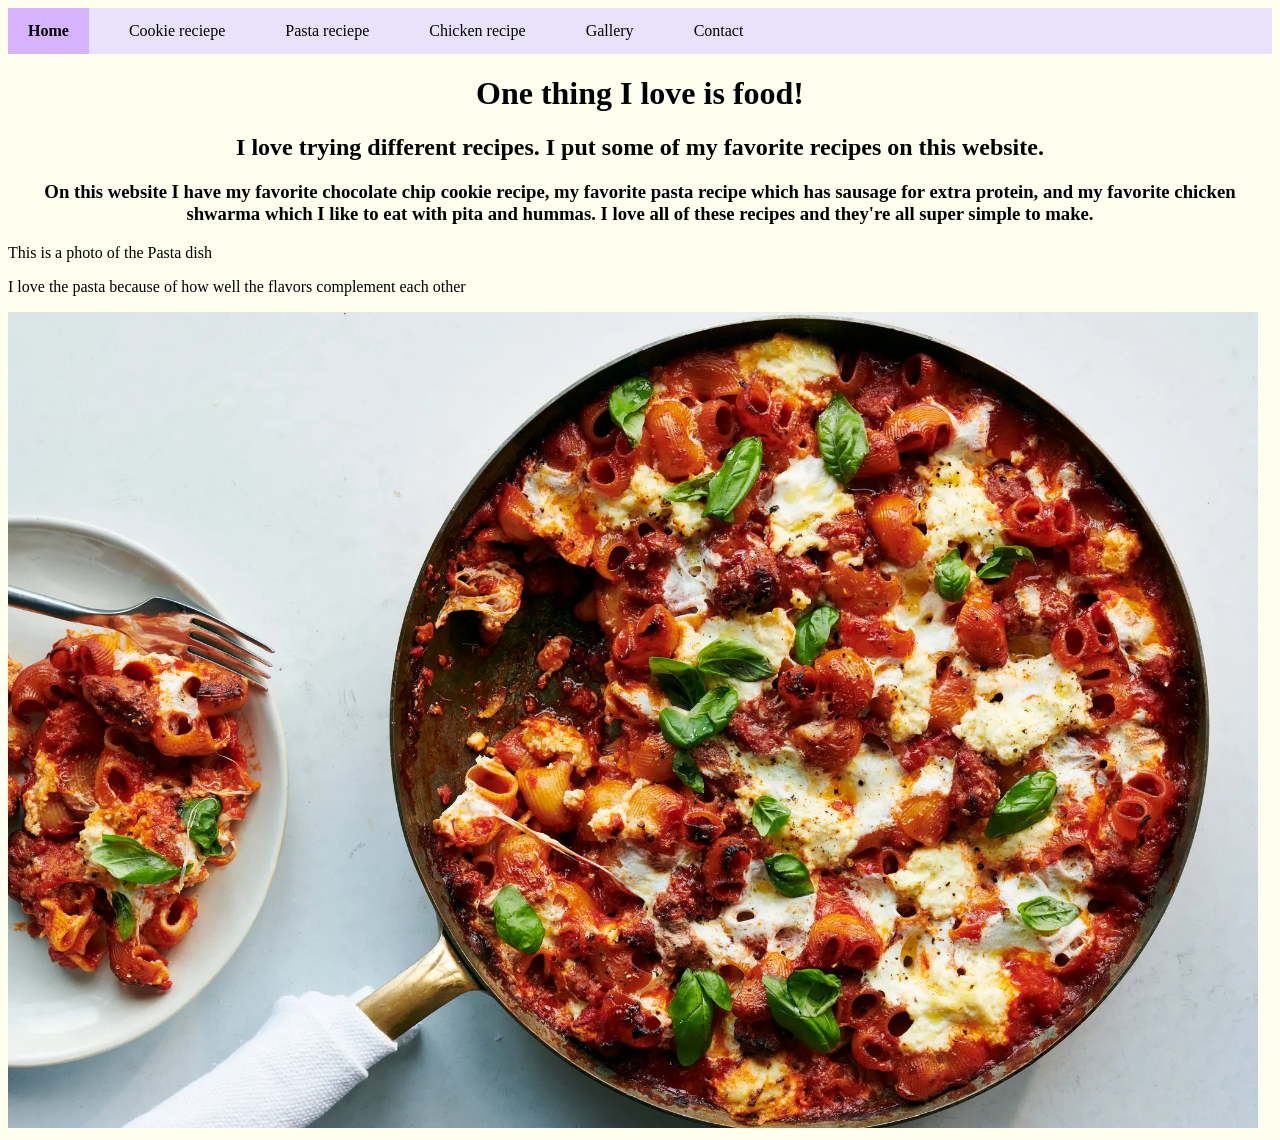
<file: index.html>
<!DOCTYPE html>
<html lang="en">
<head>
    <meta charset="UTF-8">
    <meta name="viewport" content="width=device-width, initial-scale=1.0">
    <title>Share your Genius</title>
    <link rel="stylesheet" href="css/style.css">
</head>
<body style="background-color: ivory;">
    <nav>
        <ul>
            <li><a class="active" href="index.html">Home</a></li>
            <li><a href="cookies.html">Cookie reciepe</a></li>
            <li><a href="pasta.html">Pasta reciepe</a></li>
             <li><a href="chicken.html">Chicken recipe</a></li>
             <li><a  href="gallery.html">Gallery</a></li>
            <li><a href="contact.html">Contact</a></li>
        </ul>
    </nav>
   <h1 class="center-text">One thing I love is food!</h1>
   <h2 class="center-text">I love trying different recipes. I put some of my favorite
     recipes on this website.</h2> 
<h3 class="center-text">On this website I have my favorite chocolate chip cookie
     recipe, my favorite pasta recipe which has sausage for extra protein, and my 
    favorite chicken shwarma which I like to eat with pita and hummas. I love all of these
     recipes and they're all super simple to make.</h3>
     <p>This is a photo of the Pasta dish</p>
     <p>I love the pasta because of how well the flavors complement each other</p>
    <img src="images/onepot-cheesypasta-superJumbo.webp" alt="Pasta" style="max-width: 1250px;">
</body>
</html>
</file>
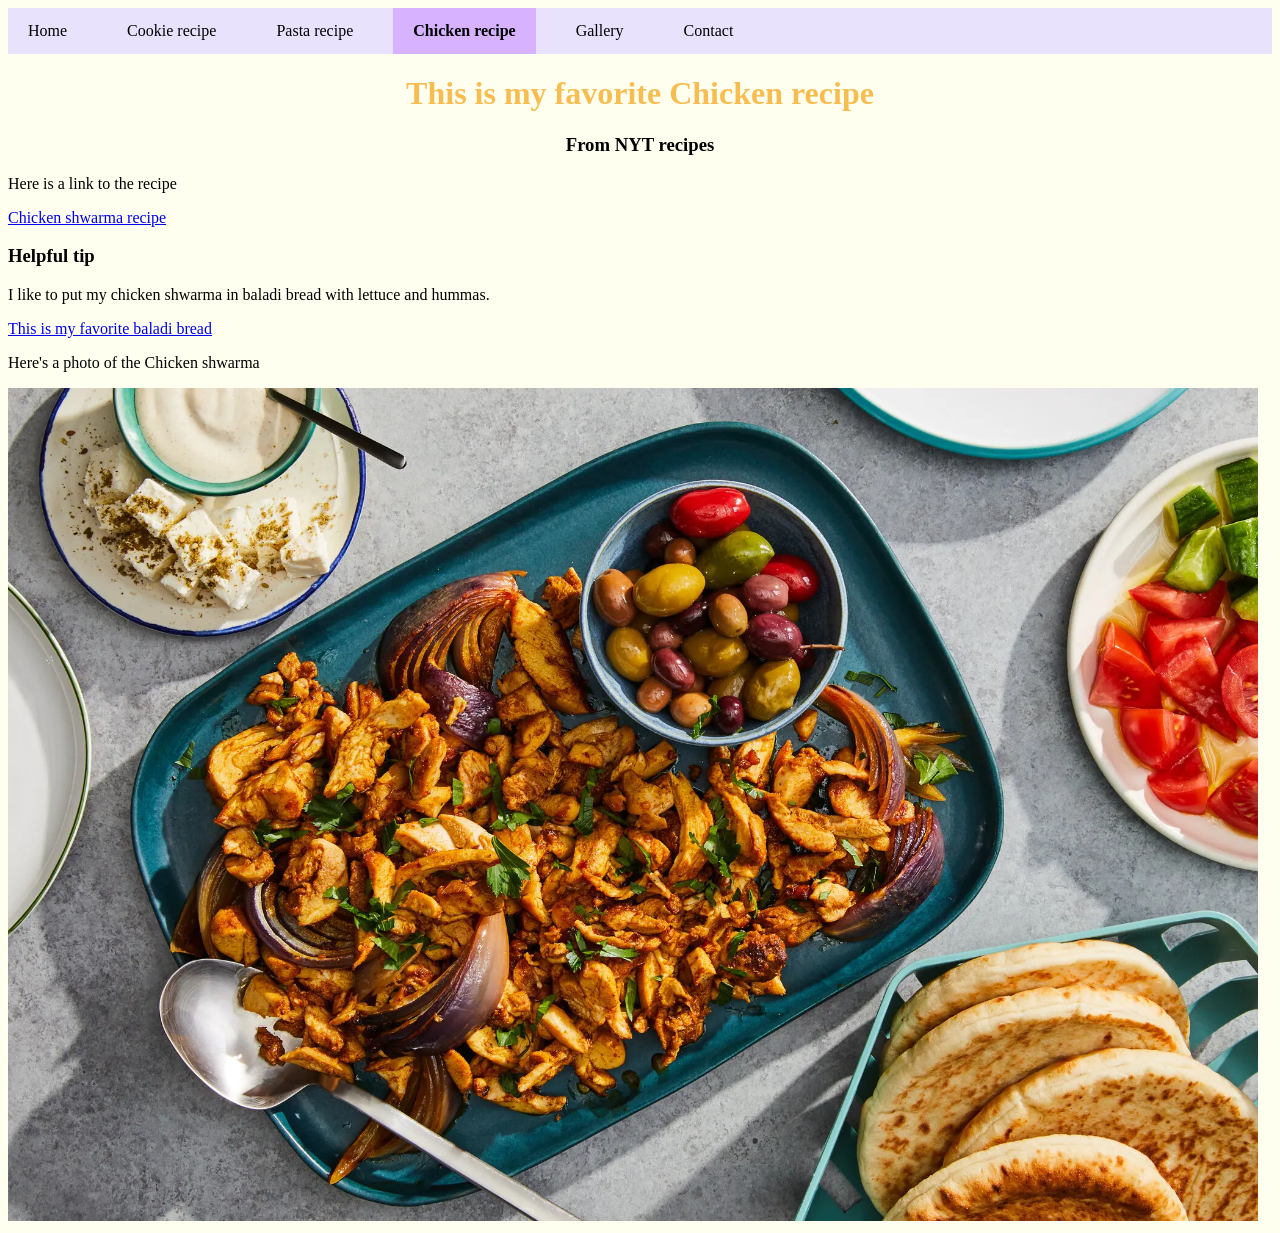
<file: chicken.html>
<!DOCTYPE html>
<html lang="en">
<head>
    <meta charset="UTF-8">
    <meta name="viewport" content="width=device-width, initial-scale=1.0">
    <title>Chicken Recipe</title>
    <link rel="stylesheet" href="css/style.css">
</head>
<body style="background-color: ivory;">
      <nav>
        <ul>
            <li><a href="index.html">Home</a></li>
            <li><a href="cookies.html">Cookie recipe</a></li>
            <li><a href="pasta.html">Pasta recipe</a></li>
            <li><a class="active" href="chicken.html">Chicken recipe</a></li>
             <li><a  href="gallery.html">Gallery</a></li>
             <li><a href="contact.html">Contact</a></li>
             </ul>
    </nav>
    <h1 class="orange-text" style="text-align: center;">This is my favorite Chicken recipe</h1>

    <h3 class="center-text">From NYT recipes</h3>
    <p>Here is a link to the recipe</p>
    <a href="https://cooking.nytimes.com/recipes/1017161-oven-roasted-chicken-shawarma">Chicken shwarma recipe</a>
    <h3>Helpful tip</h3>
    <p>I like to put my chicken shwarma in baladi bread with lettuce and hummas.</p>
         <a href="https://www.traderjoes.com/home/products/pdp/baladi-egyptian-sourdough-pocket-bread-078015">
            This is my favorite baladi bread
         </a>
         <p>Here's a photo of the Chicken shwarma</p>
         <img src="images/SS-Oven-Roasted-Chicken-Shawarma-phmt-superJumbo.webp" alt="Chicken" style="max-width: 1250px;">
</body>
</html>
</file>
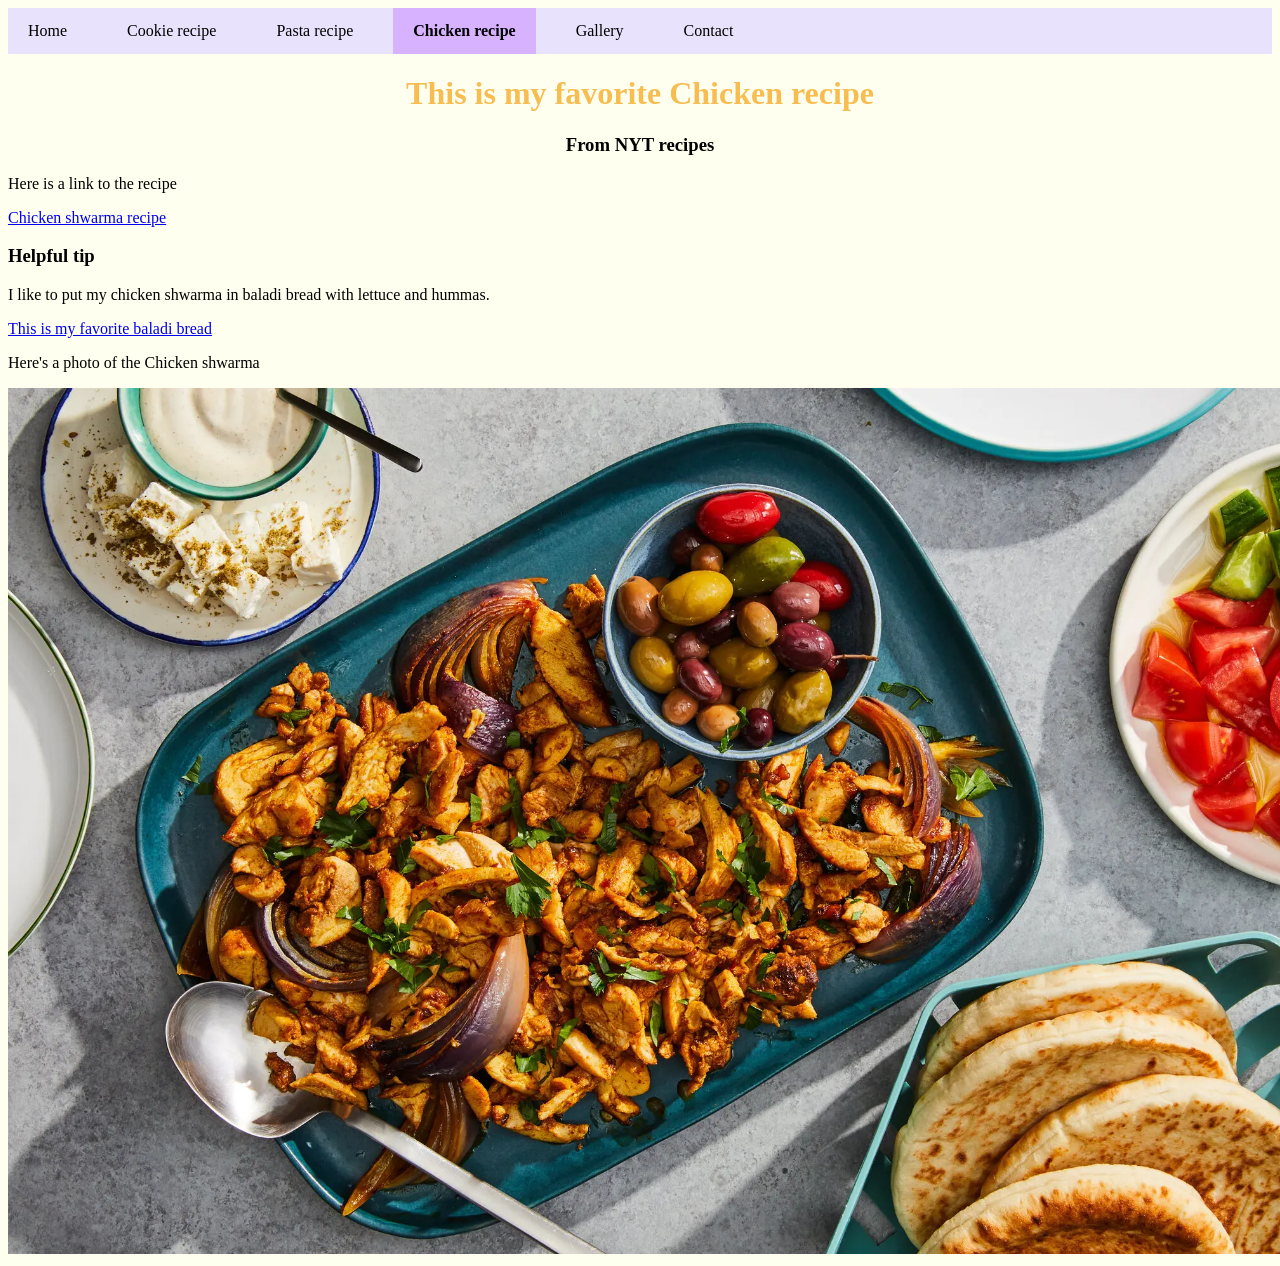
<file: Chicken.html>
<!DOCTYPE html>
<html lang="en">
<head>
    <meta charset="UTF-8">
    <meta name="viewport" content="width=device-width, initial-scale=1.0">
    <title>Chicken Recipe</title>
    <link rel="stylesheet" href="css/style.css">
</head>
<body style="background-color: ivory;">
      <nav>
        <ul>
            <li><a href="index.html">Home</a></li>
            <li><a href="cookies.html">Cookie recipe</a></li>
            <li><a href="pasta.html">Pasta recipe</a></li>
            <li><a class="active" href="chicken.html">Chicken recipe</a></li>
             <li><a  href="gallery.html">Gallery</a></li>
             <li><a href="contact.html">Contact</a></li>
             </ul>
    </nav>
    <h1 class="orange-text" style="text-align: center;">This is my favorite Chicken recipe</h1>

    <h3 style="text-align: center;">From NYT recipes</h3>
    <p>Here is a link to the recipe</p>
    <a href="https://cooking.nytimes.com/recipes/1017161-oven-roasted-chicken-shawarma">Chicken shwarma recipe</a>
    <h3>Helpful tip</h3>
    <p>I like to put my chicken shwarma in baladi bread with lettuce and hummas.</p>
         <a href="https://www.traderjoes.com/home/products/pdp/baladi-egyptian-sourdough-pocket-bread-078015">
            This is my favorite baladi bread
         </a>
         <p>Here's a photo of the Chicken shwarma</p>
         <img src="images/SS-Oven-Roasted-Chicken-Shawarma-phmt-superJumbo.webp" alt="Chicken" style="max-width: 1300px;">
</body>
</html>
</file>
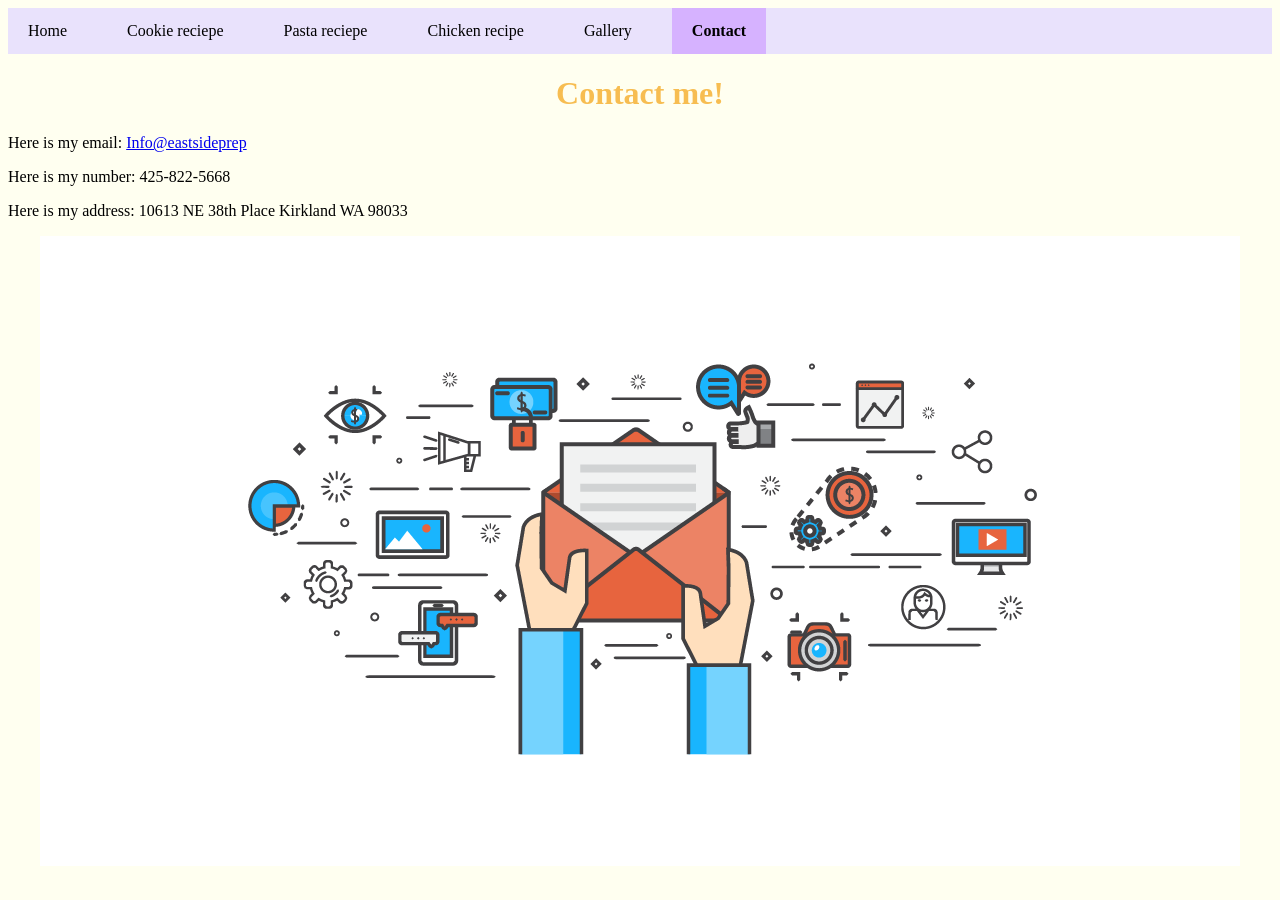
<file: contact.html>
<!DOCTYPE html>
<html lang="en">
<head>
    <meta charset="UTF-8">
    <meta name="viewport" content="width=device-width, initial-scale=1.0">
    <title>Contact</title>
    <link rel="stylesheet" href="css/style.css">
</head>
<body style="background-color: ivory;">
    <nav>
        <ul>
            <li><a href="index.html">Home</a></li>
            <li><a href="cookies.html">Cookie reciepe</a></li>
            <li><a href="pasta.html">Pasta reciepe</a></li>
             <li><a href="chicken.html">Chicken recipe</a></li>
             <li><a  href="gallery.html">Gallery</a></li>
             <li><a class="active" href="contact.html">Contact</a></li>
        </ul>
    </nav>
    <h1 class="orange-text" style="text-align: center;">Contact me!</h1>
    <p>Here is my email: <a href="mailto:info@eastsideprep.org">Info@eastsideprep</a>
        <p>Here is my number: 425-822-5668</p>
        <p>Here is my address: 10613 NE 38th Place Kirkland WA 98033</p>
 </h3>
<div class="center-text"><img src="images/email.png" alt="email"></div>
</body>
</html>
</file>
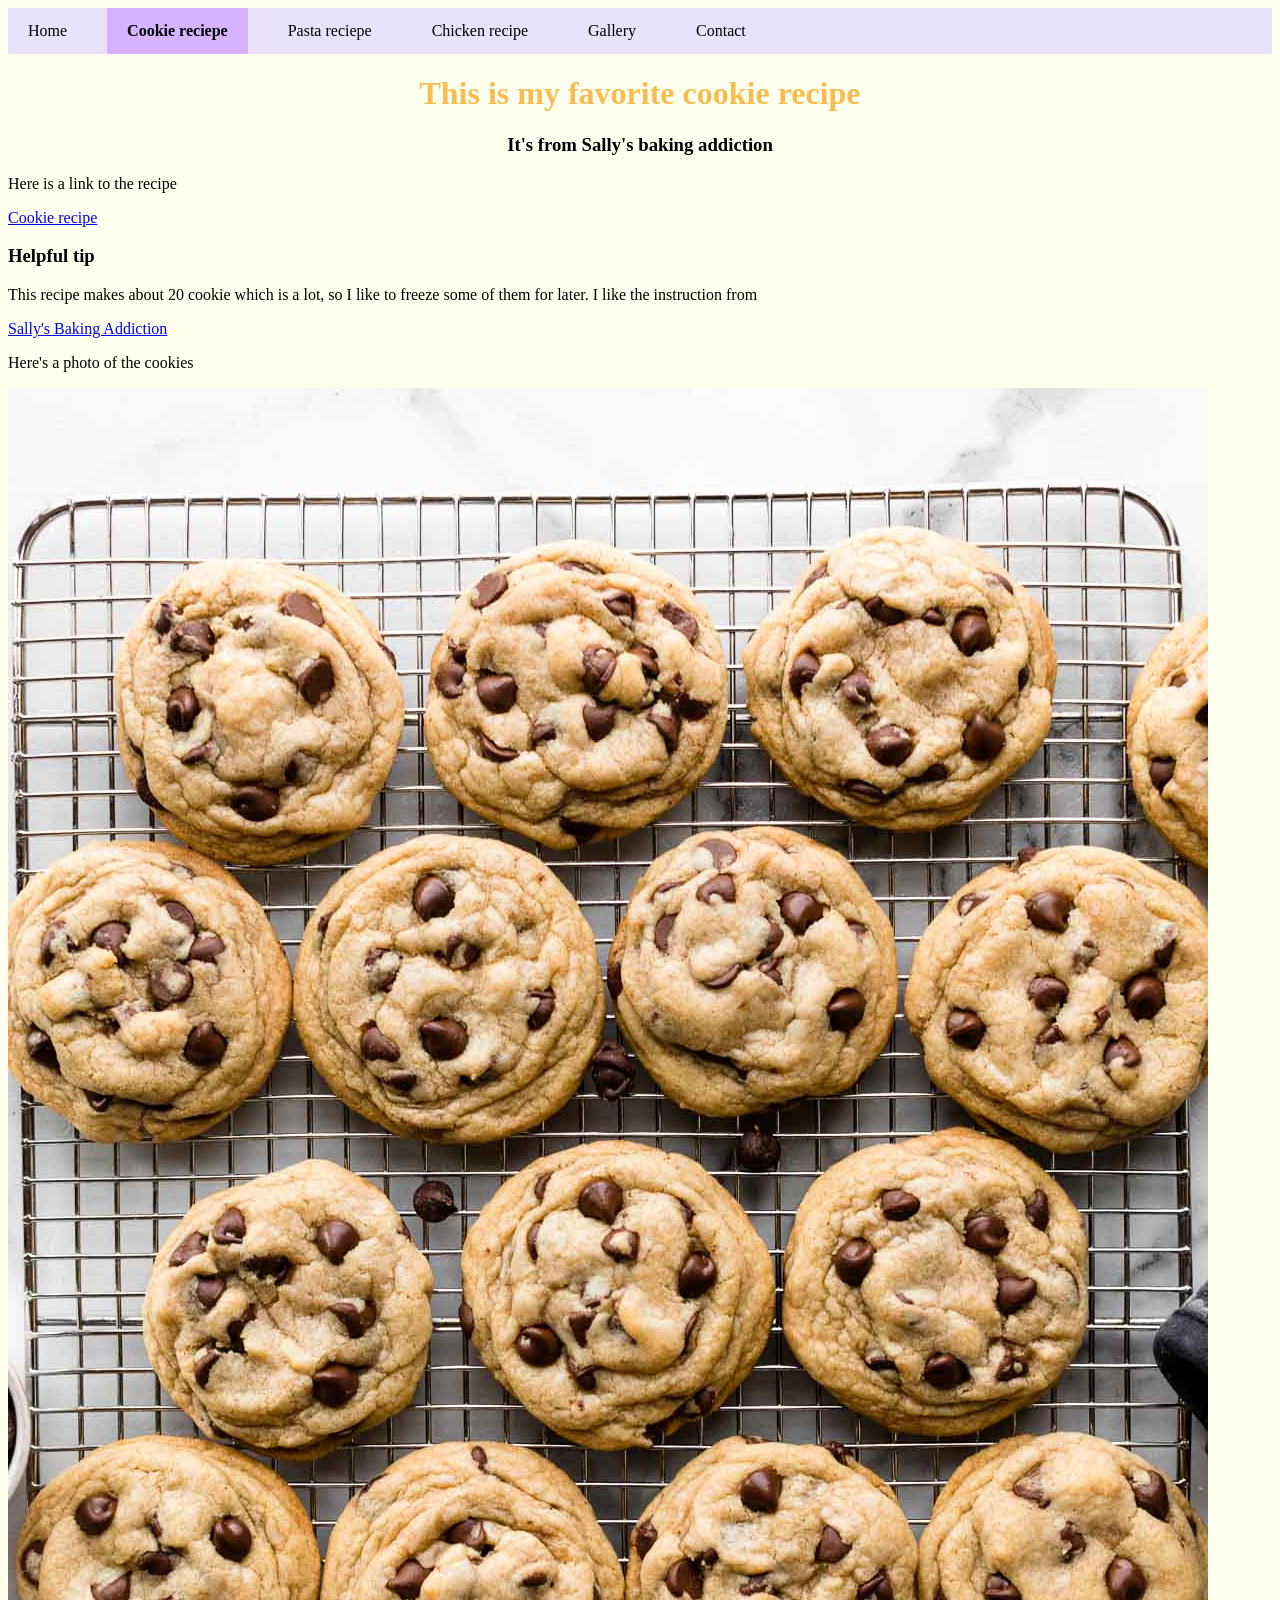
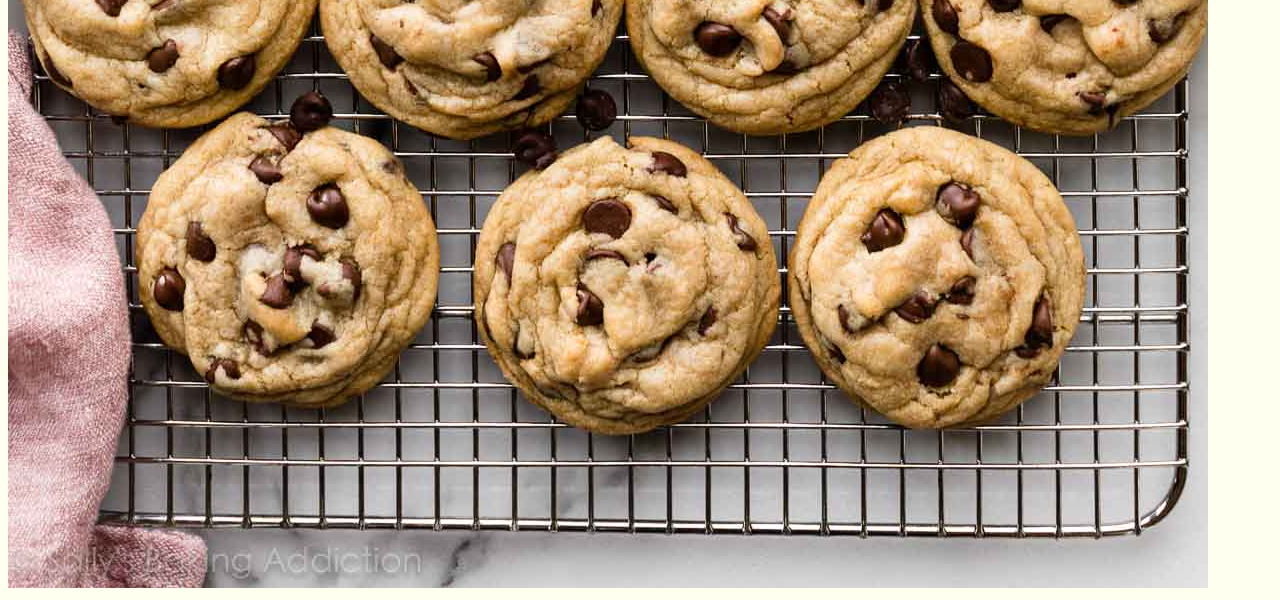
<file: Cookies.html>
<!DOCTYPE html>
<html lang="en">
<head>
    <meta charset="UTF-8">
    <meta name="viewport" content="width=device-width, initial-scale=1.0">
    <title>Cookie Reciepe</title>
    <link rel="stylesheet" href="css/style.css">
</head>
<body style="background-color: ivory;">
     <nav>
        <ul>
            <li><a href="index.html">Home</a></li>
            <li><a class="active" href="cookies.html">Cookie reciepe</a></li>
            <li><a href="pasta.html">Pasta reciepe</a></li>
             <li><a href="chicken.html">Chicken recipe</a></li>
            <li><a href="gallery.html">Gallery</a></li>
            <li><a href="contact.html">Contact</a></li>
        </ul>
    </nav>
    <h1 class="orange-text" style="text-align: center;">This is my favorite cookie recipe</h1>
    <h3 style="text-align: center;">It's from Sally's baking addiction</h3>
    <p>Here is a link to the recipe</p>
    <a href="https://sallysbakingaddiction.com/chewy-chocolate-chip-cookies/#tasty-recipes-70437">Cookie recipe</a>
    <h3>Helpful tip</h3>
    <p>This recipe makes about 20 cookie which is a lot, so I like to freeze some of them for
         later. I like the instruction from </p><a href="https://sallysbakingaddiction.com/baking-basics-how-to-freeze-cookie-dough/">Sally's Baking Addiction</a> 
         <p>Here's a photo of the cookies</p>
         <img src="images/chewy-chocolate-chip-cookies-2.jpg" alt="Cookies">
</body>
</body>
</html>
</file>
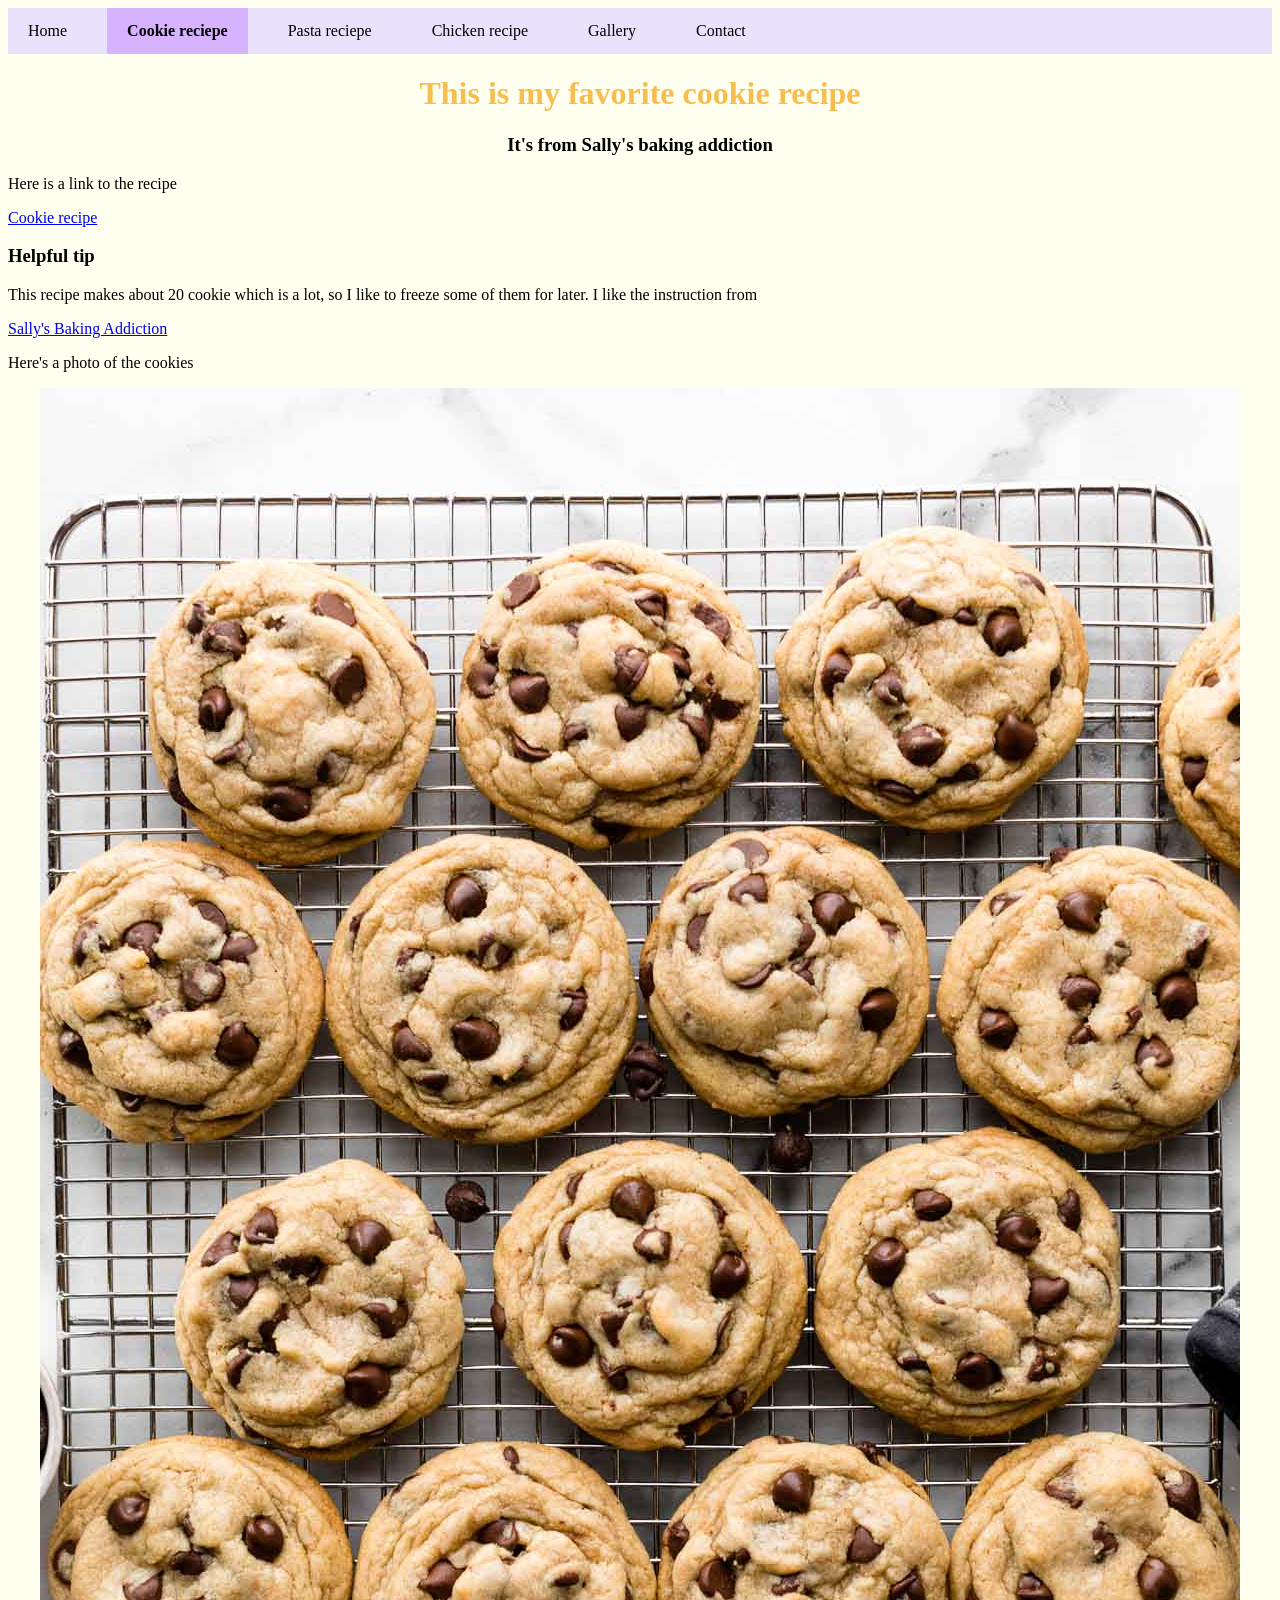
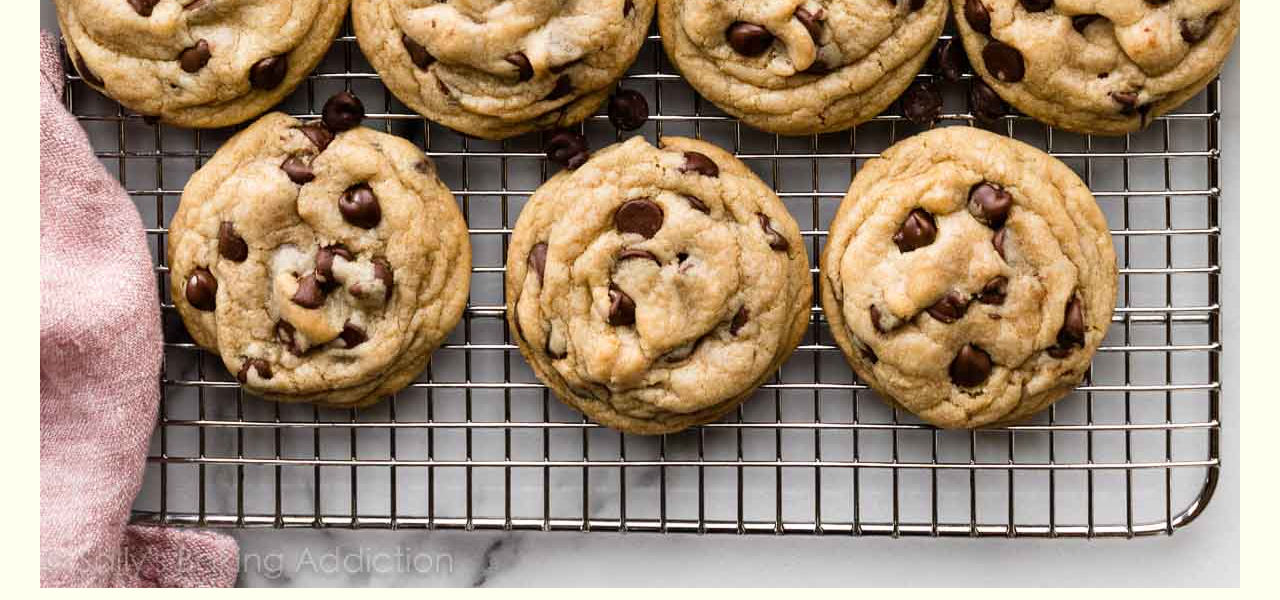
<file: cookies.html>
<!DOCTYPE html>
<html lang="en">
<head>
    <meta charset="UTF-8">
    <meta name="viewport" content="width=device-width, initial-scale=1.0">
    <title>Cookie Reciepe</title>
    <link rel="stylesheet" href="css/style.css">
</head>
<body style="background-color: ivory;">
     <nav>
        <ul>
            <li><a href="index.html">Home</a></li>
            <li><a class="active" href="cookies.html">Cookie reciepe</a></li>
            <li><a href="pasta.html">Pasta reciepe</a></li>
             <li><a href="chicken.html">Chicken recipe</a></li>
            <li><a href="gallery.html">Gallery</a></li>
            <li><a href="contact.html">Contact</a></li>
        </ul>
    </nav>
    <h1 class="orange-text" style="text-align: center;">This is my favorite cookie recipe</h1>
    <h3 class="center-text">It's from Sally's baking addiction</h3>
    <p>Here is a link to the recipe</p>
    <a href="https://sallysbakingaddiction.com/chewy-chocolate-chip-cookies/#tasty-recipes-70437">Cookie recipe</a>
    <h3>Helpful tip</h3>
    <p>This recipe makes about 20 cookie which is a lot, so I like to freeze some of them for
         later. I like the instruction from </p><a href="https://sallysbakingaddiction.com/baking-basics-how-to-freeze-cookie-dough/">Sally's Baking Addiction</a> 
         <p>Here's a photo of the cookies</p>
        <div class="center-text"><img src="images/chewy-chocolate-chip-cookies-2.jpg" alt="Cookies"></div>
</body>
</body>
</html>
</file>
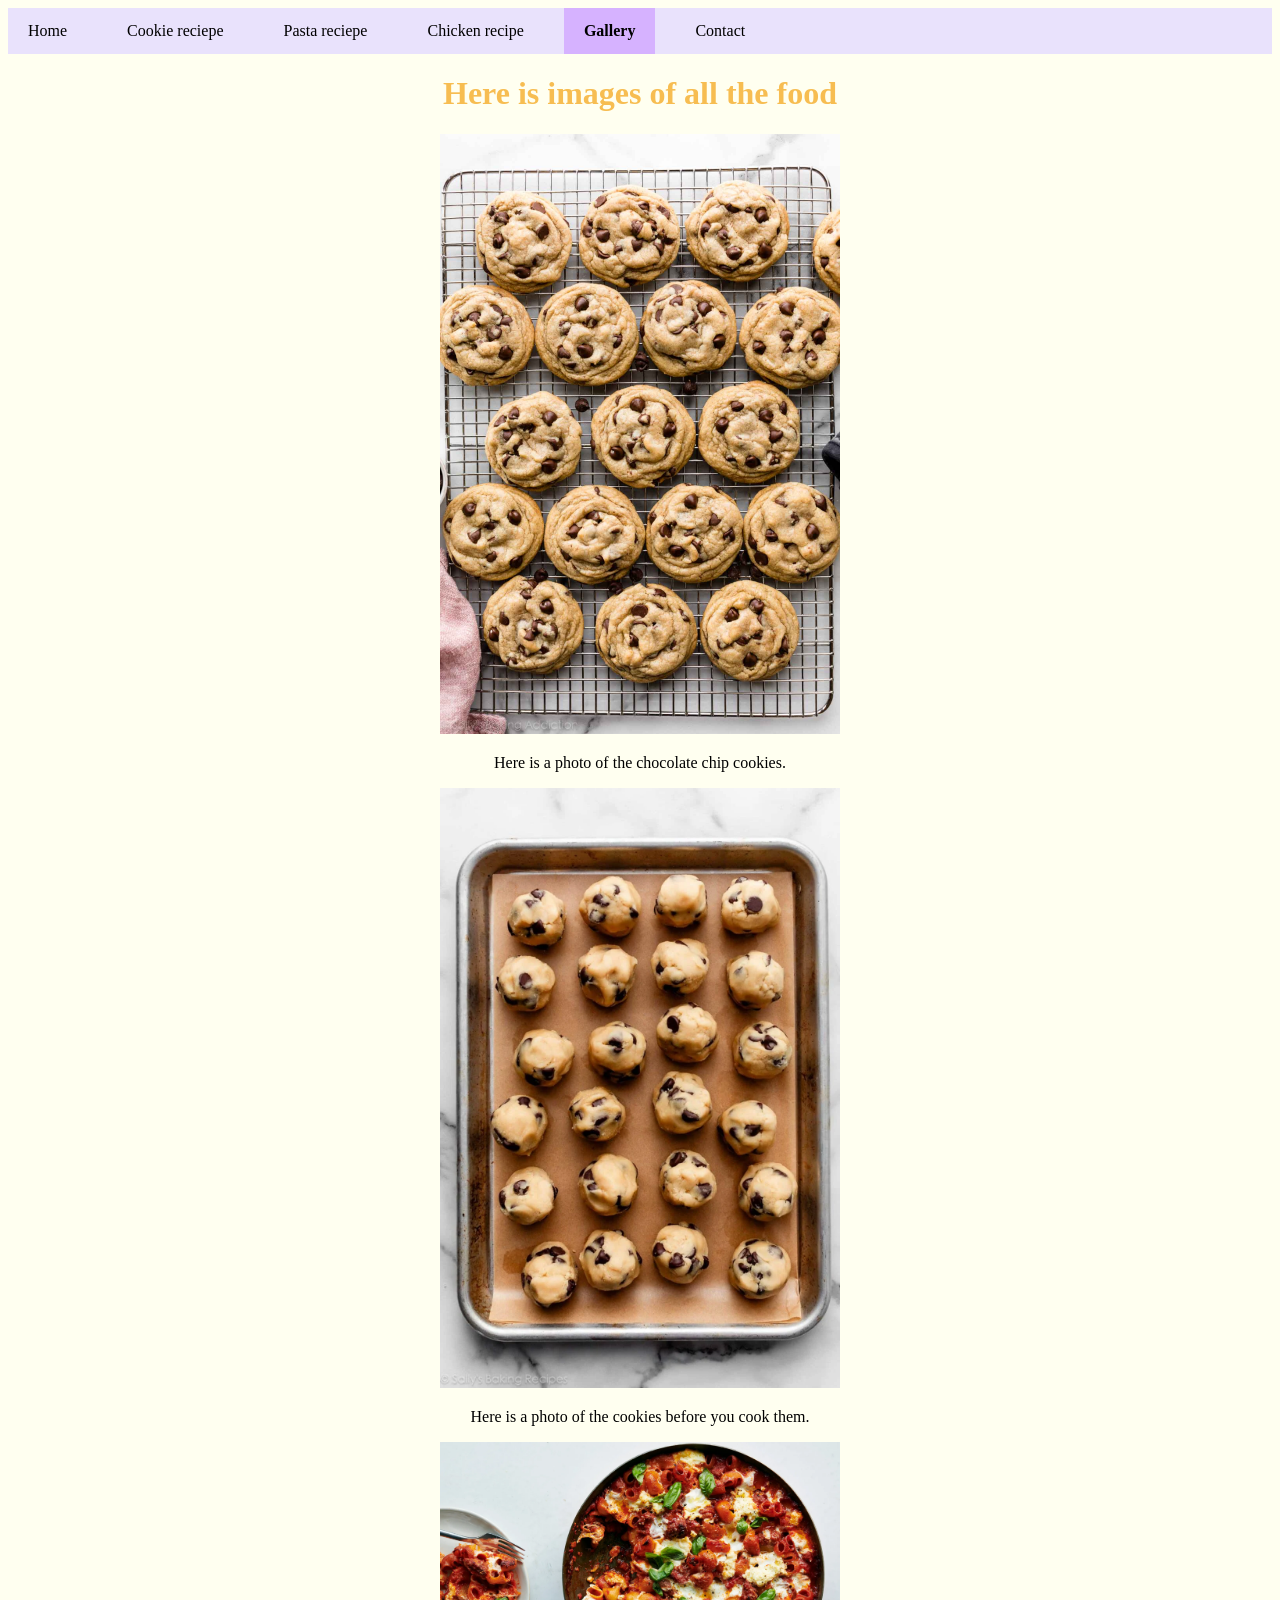
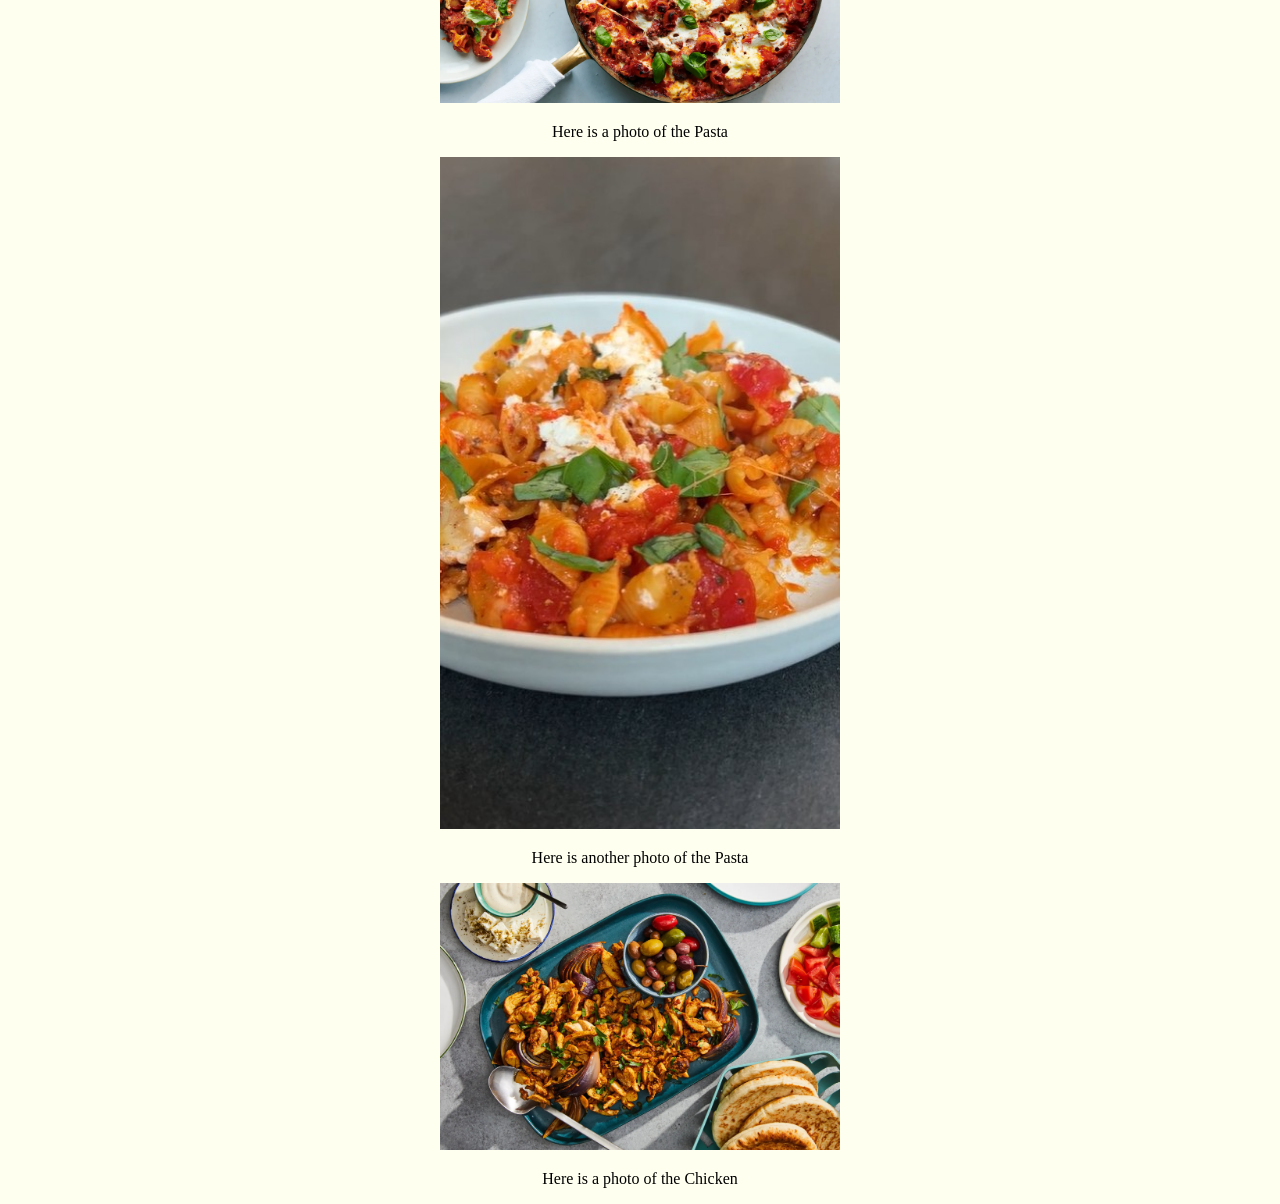
<file: Gallery.html>
<!DOCTYPE html>
<html lang="en">
<head>
    <meta charset="UTF-8">
    <meta name="viewport" content="width=device-width, initial-scale=1.0">
    <title>Gallery</title>
    <link rel="stylesheet" href="css/style.css">
</head>
<body style="background-color: ivory;">
     <nav>
        <ul>
            <li><a href="index.html">Home</a></li>
            <li><a href="cookies.html">Cookie reciepe</a></li>
            <li><a href="pasta.html">Pasta reciepe</a></li>
             <li><a href="chicken.html">Chicken recipe</a></li>
            <li><a class="active" href="gallery.html">Gallery</a></li>
            <li><a href="contact.html">Contact</a></li>
        </ul>
    </nav>
    <h1 class="orange-text" style="text-align: center;">Here is images of all the food</h1>
   <div style="text-align: center;"><img  src="images/chewy-chocolate-chip-cookies-2.jpg" alt="Cookies" style="max-width: 400px;" > </div> 
    <p style="text-align: center;">Here is a photo of the chocolate chip cookies. </p>
    <div style="text-align: center;"><img src="images/freezing-chocolate-chip-cookie-dough-balls-1024x1536.webp" alt="Cookie balls" style="max-width: 400px;"></div>
    <p style="text-align: center;">Here is a photo of the cookies before you cook them.</p>
    <div style="text-align: center;"><img src="images/onepot-cheesypasta-superJumbo.webp" alt="pasta" style="max-width: 400px;"></div>
    <p style="text-align: center;">Here is a photo of the Pasta</p>
    <div style="text-align: center;"><img src="images/pasta on plate.jpg" alt="Pasta" style="max-width: 400px;"></div>
     <p style="text-align: center;">Here is another photo of the Pasta</p>
     <div style="text-align: center;"><img src="images/SS-Oven-Roasted-Chicken-Shawarma-phmt-superJumbo.webp" alt="Chicken" style="max-width: 400px;"></div>
     <p style="text-align: center;">Here is a photo of the Chicken</p>
</body>
</html>
</file>
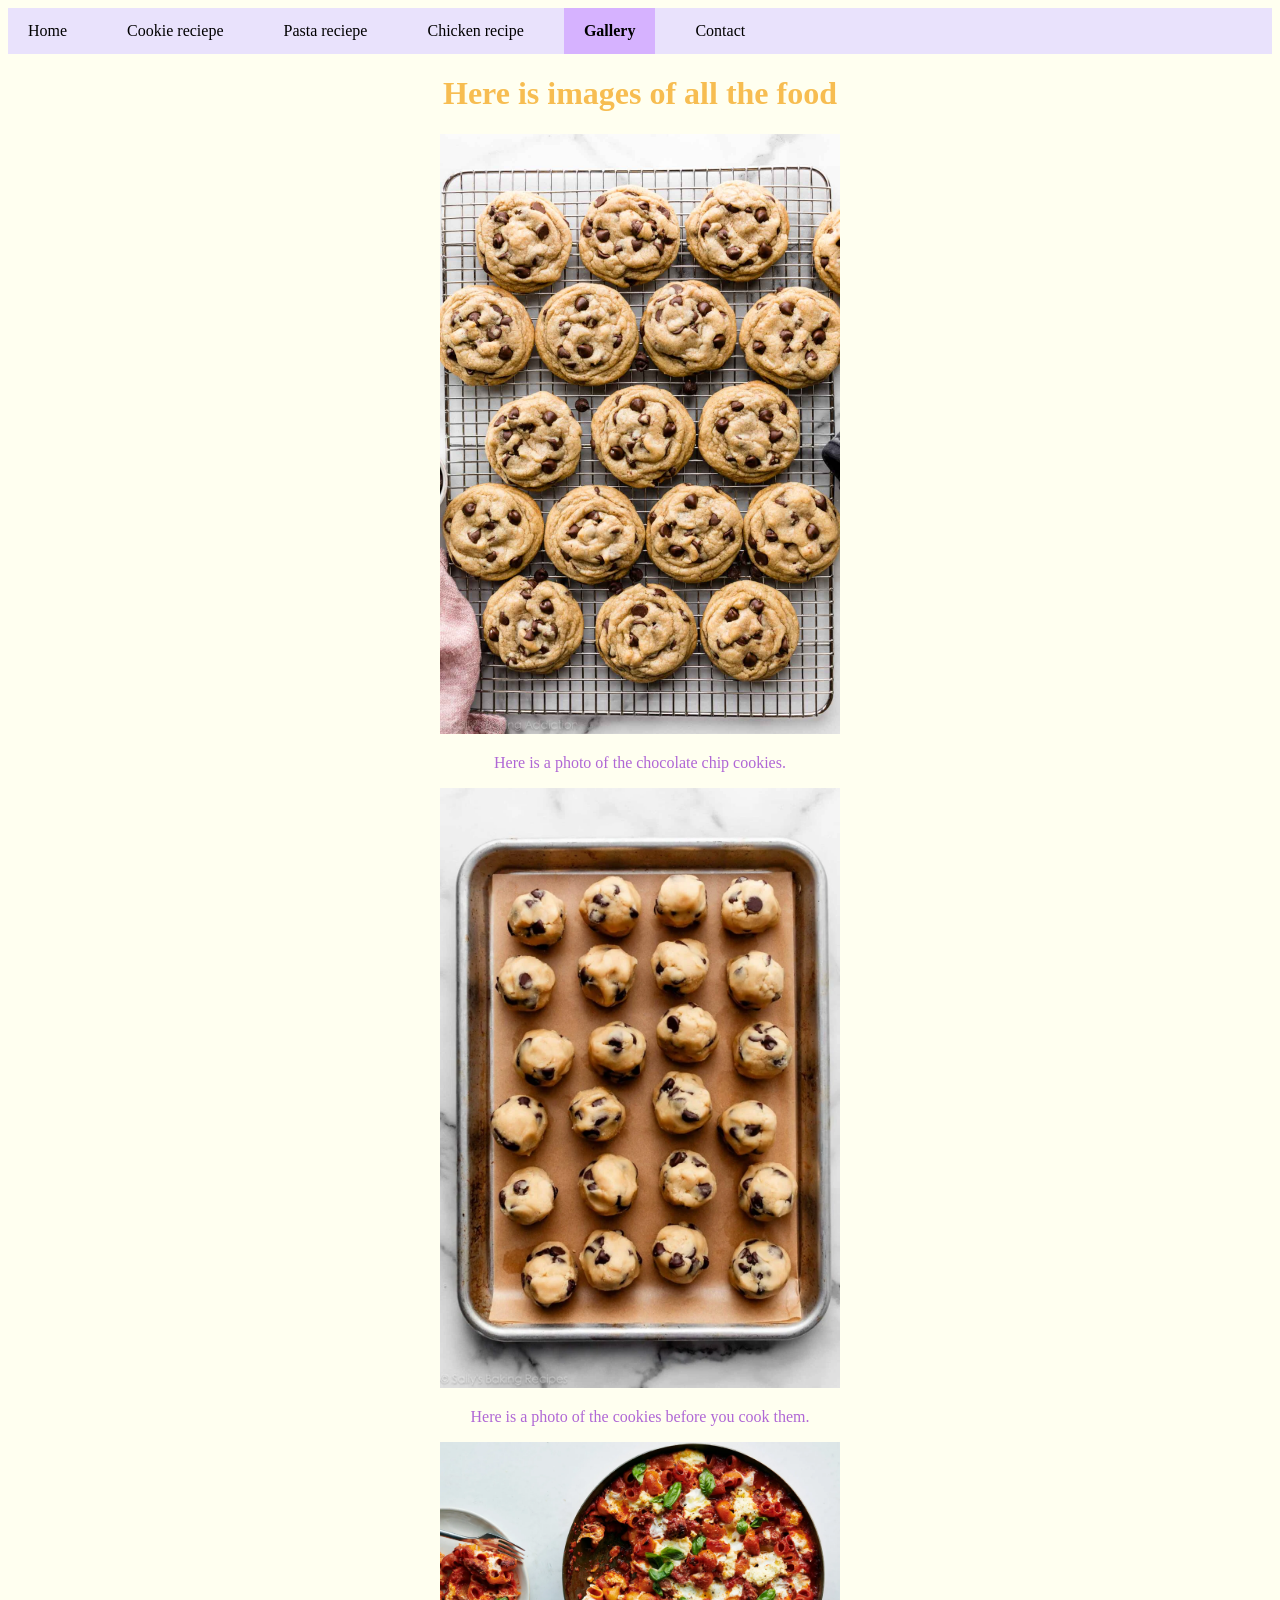
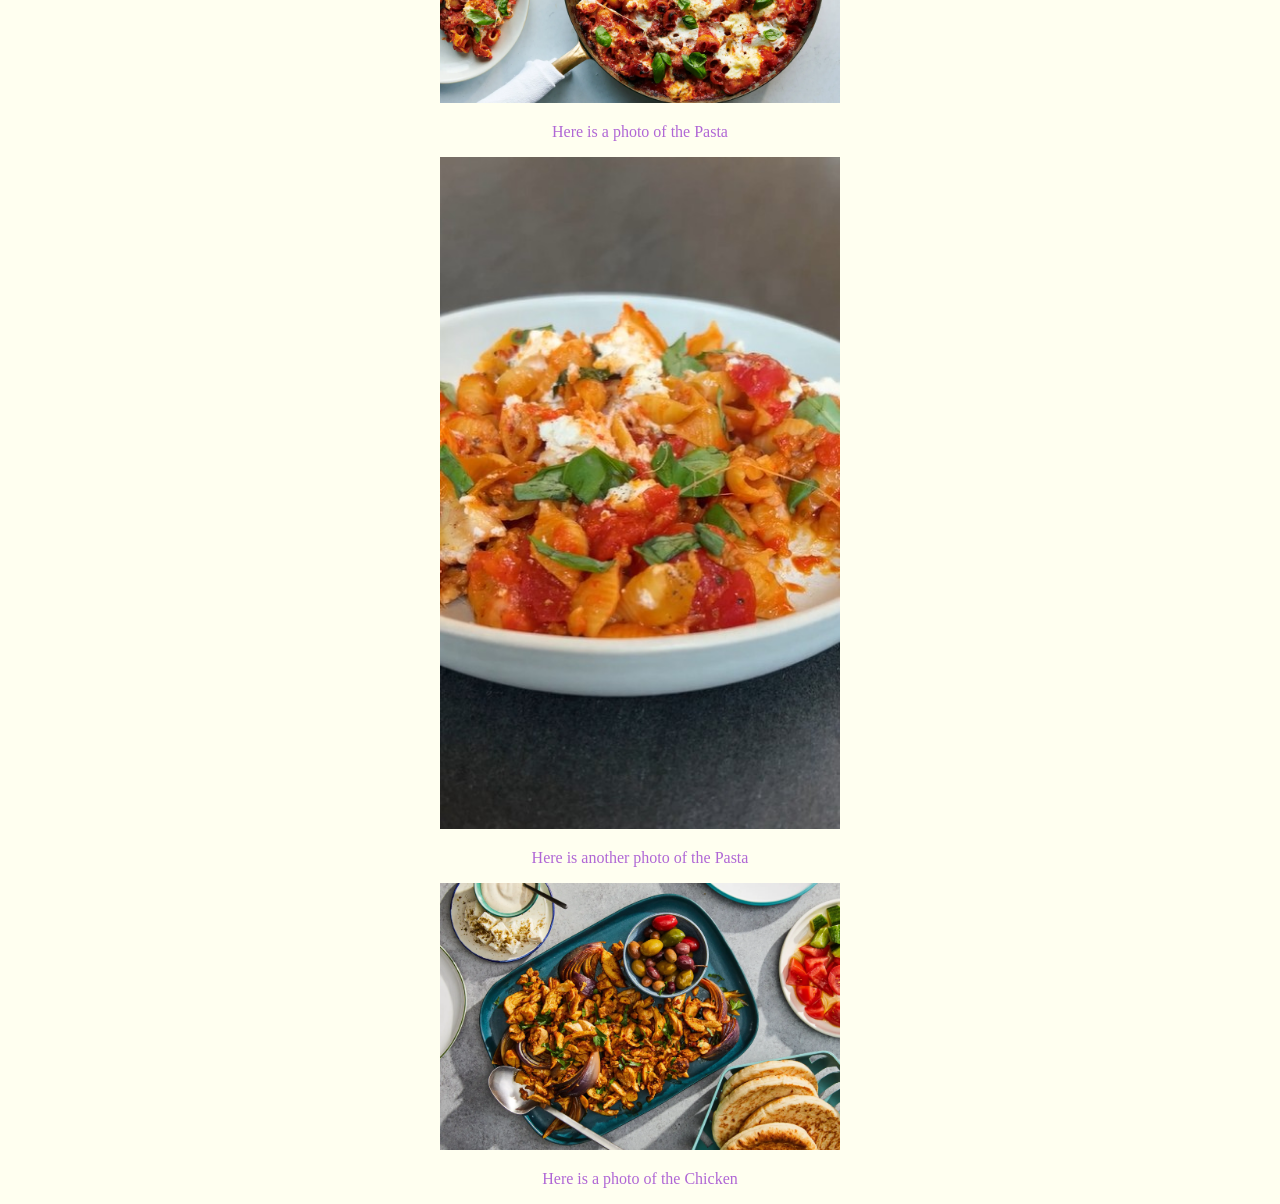
<file: gallery.html>
<!DOCTYPE html>
<html lang="en">
<head>
    <meta charset="UTF-8">
    <meta name="viewport" content="width=device-width, initial-scale=1.0">
    <title>Gallery</title>
    <link rel="stylesheet" href="css/style.css">
    <style>
        #purple-text {
            color: rgb(176, 103, 213);
        }
    </style>
</head>
<body style="background-color: ivory;">
     <nav>
        <ul>
            <li><a href="index.html">Home</a></li>
            <li><a href="cookies.html">Cookie reciepe</a></li>
            <li><a href="pasta.html">Pasta reciepe</a></li>
             <li><a href="chicken.html">Chicken recipe</a></li>
            <li><a class="active" href="gallery.html">Gallery</a></li>
            <li><a href="contact.html">Contact</a></li>
        </ul>
    </nav>
    <h1 class="orange-text" style="text-align: center;">Here is images of all the food</h1>
   <div class="center-text"><img  src="images/chewy-chocolate-chip-cookies-2.jpg" alt="Cookies" style="max-width: 400px;" > </div> 
    <p class="center-text" id="purple-text">Here is a photo of the chocolate chip cookies. </p>
    <div class="center-text"><img src="images/freezing-chocolate-chip-cookie-dough-balls-1024x1536.webp" alt="Cookie balls" style="max-width: 400px;"></div>
    <p class="center-text" id="purple-text">Here is a photo of the cookies before you cook them.</p>
    <div class="center-text"><img src="images/onepot-cheesypasta-superJumbo.webp" alt="pasta" style="max-width: 400px;"></div>
    <p class="center-text" id="purple-text">Here is a photo of the Pasta</p>
    <div class="center-text"><img src="images/pasta on plate.jpg" alt="Pasta" style="max-width: 400px;"></div>
     <p class="center-text" id="purple-text">Here is another photo of the Pasta</p>
     <div class="center-text"><img src="images/SS-Oven-Roasted-Chicken-Shawarma-phmt-superJumbo.webp" alt="Chicken" style="max-width: 400px;"></div>
     <p class="center-text" id="purple-text">Here is a photo of the Chicken</p>
</body>
</html>
</file>
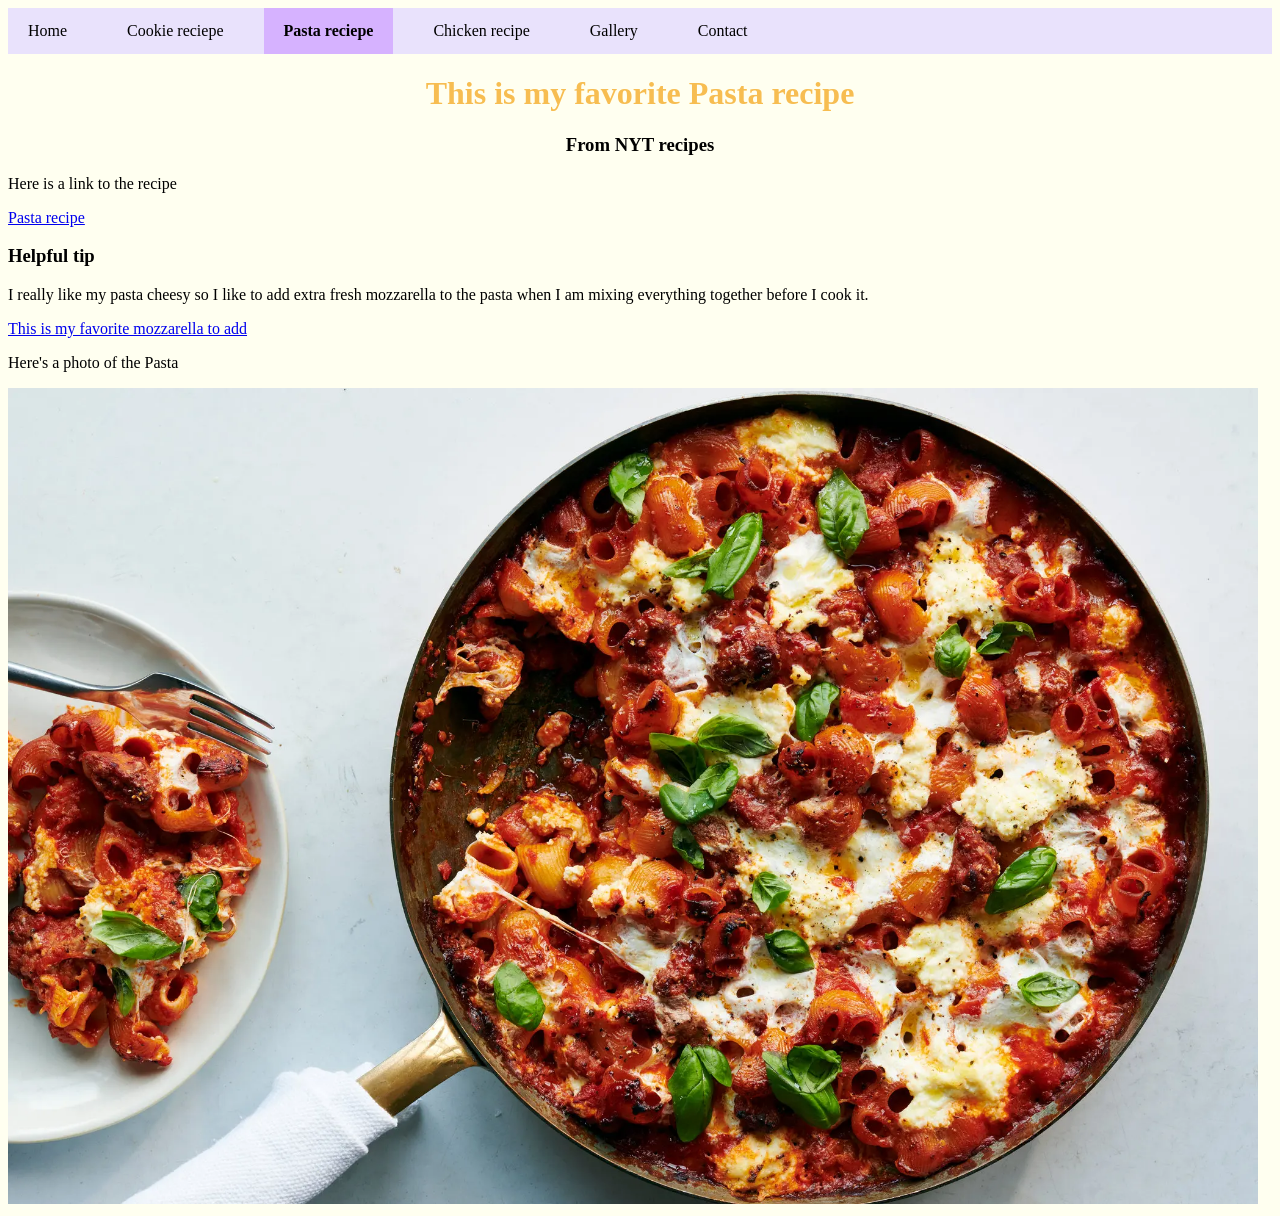
<file: pasta.html>
<!DOCTYPE html>
<html lang="en">
<head>
    <meta charset="UTF-8">
    <meta name="viewport" content="width=device-width, initial-scale=1.0">
    <title>Pasta Reciepe</title>
    <link rel="stylesheet" href="css/style.css">
</head>
<body style="background-color: ivory;">
     <nav>
        <ul>
            <li><a href="index.html">Home</a></li>
            <li><a href="cookies.html">Cookie reciepe</a></li>
            <li><a class="active" href="pasta.html">Pasta reciepe</a></li>
             <li><a href="chicken.html">Chicken recipe</a></li>
             <li><a  href="gallery.html">Gallery</a></li>
             <li><a href="contact.html">Contact</a></li>
        </ul>
    </nav>
     <h1 class="orange-text" style="text-align: center;">This is my favorite Pasta recipe</h1>

    <h3 class="center-text">From NYT recipes</h3>
    <p>Here is a link to the recipe</p>
    <a href="https://cooking.nytimes.com/recipes/1020811-cheesy-baked-pasta-with-sausage-and-ricotta">Pasta recipe</a>
    <h3>Helpful tip</h3>
    <p>I really like my pasta cheesy so I like to add extra fresh mozzarella to the pasta
         when I am mixing everything together before I cook it.</p>
         <a href="https://www.qfc.com/p/belgioioso-fresh-mozzarella-pearls-cheese/0003114200480?fulfillment=PICKUP&storecode=70500859&gclsrc=aw.ds&&cid=shp.pai.ggl_corelia_p:acq_20260000_r:0_t:ent_b:all_e:0_f:FY26.01_search_ent_acq.all_allent.lia_corelia_qfc.t3_g_lia_shop_all_na_veryhighperformers_all_rev_roas_sf_ma3525&gad_source=1&gad_campaignid=22193096871&gclid=EAIaIQobChMIs-KXyKOKlwMVxA6tBh2wABqbEAQYAyABEgIrBfD_BwE">
            This is my favorite mozzarella to add
         </a>
         <p>Here's a photo of the Pasta</p>
         <img src="images/onepot-cheesypasta-superJumbo.webp" alt="Pasta" style="max-width: 1250px;">
</body>
</html>
</file>
<file: css/style.css>
.orange-text {
    color: rgb(247, 189, 81);
  }
  
  .center-text {
    text-align: center;
  }

  nav {
        background-color: rgb(233, 226, 252);
        }
        nav ul {
        list-style-type: none;
        margin: 0;
        padding: 0;
        display: flex;
        }
        nav li {
        margin-right: 20px;
        }
        nav a {
        color: black;
        text-decoration: none;
        padding: 14px 20px;
        display: block;
        }
        
        nav a:hover {
        background-color: peachpuff;
        }
        
        nav a.active {
        background-color: #d6b2ff;  
        font-weight: bold;         
        }
</file>
